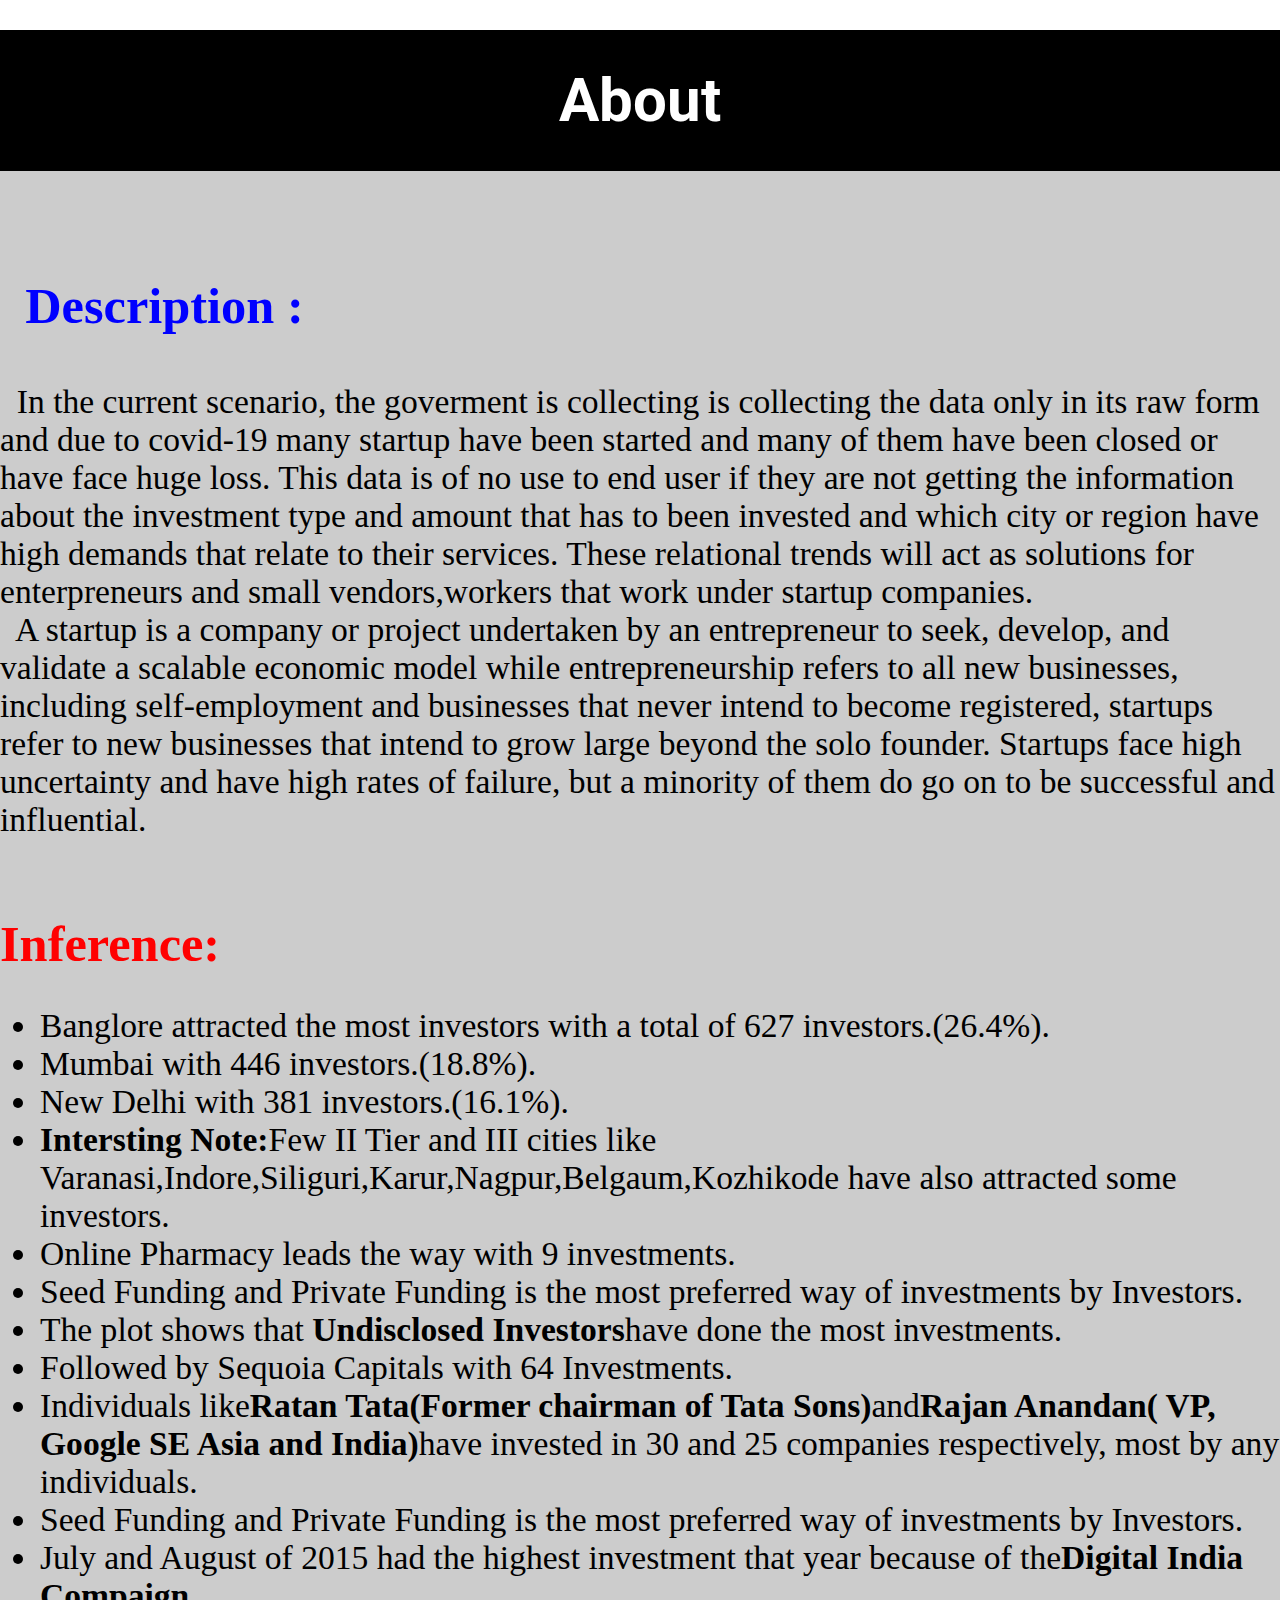
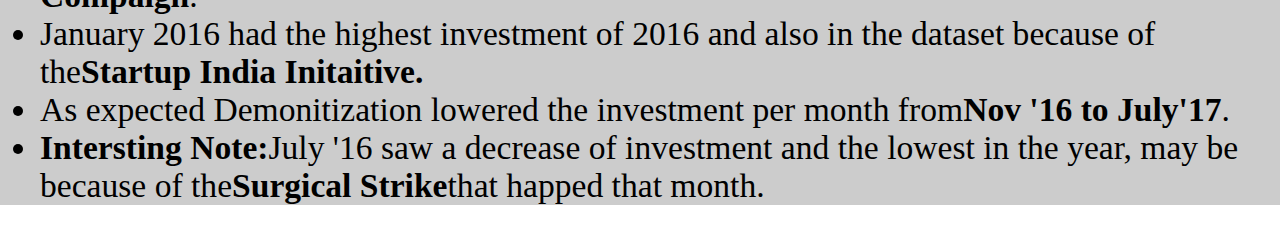
<file: about.html>
<!DOCTYPE html>
<html lang="en">
	<head>
	   <meta charset="UTF-8">
	   <title>About</title>
	   <link rel="stylesheet" href="css/new.css">
	  
	   
	</head>
	<body>
	<div class ="sty">
		    <div class ="title">
		      <br><h1>About</h1><br>
		    </div>
			
				<div class= "subtitle1">
				<br><br><h2>&nbsp; Description :</h2>
				</div>
				
				<br>&nbsp;<div class="font">
				<p> &nbsp; In the current scenario, the goverment is collecting is collecting the data only in its raw form and due to covid-19
				many startup have been started and many of them have been closed or have face huge loss. This data is of no use to end user
				if they are not getting the information about the investment type and amount that has to been invested and which city or region have high demands
				that relate to their services. These relational trends will act as solutions for enterpreneurs and small vendors,workers that work under startup companies.</p>
				<p> &nbsp; A startup is a company or project undertaken by an entrepreneur to seek, develop, and validate a scalable economic model while entrepreneurship
				refers to all new businesses, including self-employment and businesses that never intend to become registered, startups refer to new businesses 
				that intend to grow large beyond the solo founder. Startups face high uncertainty and have high rates of failure, but a minority of them do go on to be successful and influential.</p>
				</div>
				
				
				
				<div class= "subtitle">
				<br><br><h2>Inference:</h2>
				</div>
				
				<div class ="font">
				<ul>
				<li>Banglore attracted the most investors with a total of 627 investors.(26.4%).</li>
				<li>Mumbai with 446 investors.(18.8%).</li>
				<li>New Delhi with 381 investors.(16.1%).</li>
				<li><b>Intersting Note:</b>Few II Tier and III cities like Varanasi,Indore,Siliguri,Karur,Nagpur,Belgaum,Kozhikode have also attracted some investors.</li>
				<li>Online Pharmacy leads the way with 9 investments.</li>
				<li>Seed Funding and Private Funding is the most preferred way of investments by Investors.</li>
				<li>The plot shows that <b>Undisclosed Investors</b>have done the most investments.</li>
				<li>Followed by Sequoia Capitals with 64 Investments.</li>
				<li>Individuals like<b>Ratan Tata(Former chairman of Tata Sons)</b>and<b>Rajan Anandan( VP, Google SE Asia and India)</b>have invested in 30 and 25 companies respectively, most by any individuals.</li>
				<li>Seed Funding and Private Funding is the most preferred way of investments by Investors.</li>
				<li>July and August of 2015 had the highest investment that year because of the<b>Digital India Compaign</b>.</li>
				<li>January 2016 had the highest investment of 2016 and also in the dataset because of the<b>Startup India Initaitive.</b></li>
				<li>As expected Demonitization lowered the investment per month from<b>Nov '16 to July'17</b>.</li>
				<li><b>Intersting Note:</b>July '16 saw a decrease of investment and the lowest in the year, may be because of the<b>Surgical Strike</b>that happed that month.</li>
				</ul>
			    </div>
			
	</div>	
    </body>
</html>
</file>
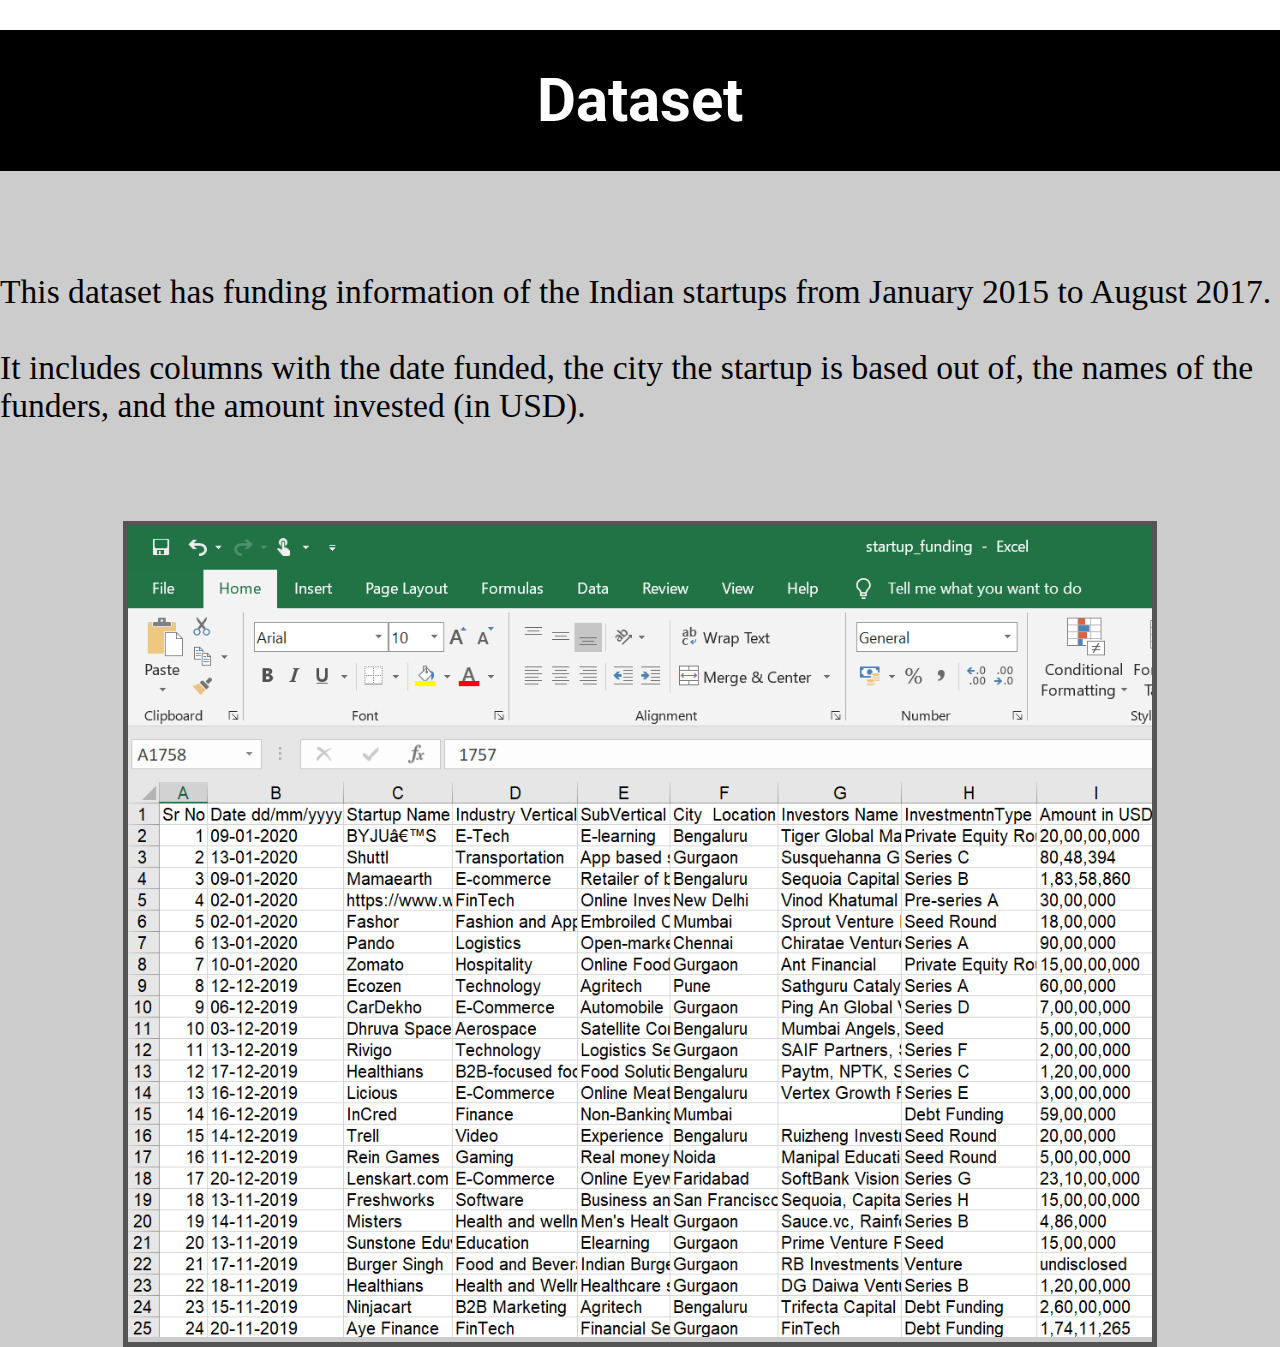
<file: data.html>
<!DOCTYPE html>
<html lang="en">
	<head>
	   <meta charset="UTF-8">
	   <title>Data</title>
	   <link rel="stylesheet" href="css/new.css">
	</head>
	<body>
	<meta name="viewport" content="width=device-width, initial-scale=1.0">
	<div class ="sty">
	       
		    <div class ="title">
		      <br><h1>Dataset</h1><br>
		    </div>
			
			<br><br><br><div class="font">
			<p> This dataset has funding information of the Indian startups from January 2015 to August 2017.</p>
			<p> <br>It includes columns with the date funded, the city the startup is based out of, the names of the funders, and the amount invested (in USD).</p>
			</div>
			
			<br><br><br><br>
			
			<div class="img">
			<img  src ="images/data123.png" style="max-width:100%;height:auto;">
			</div>
		
    </body>
</html>
</file>
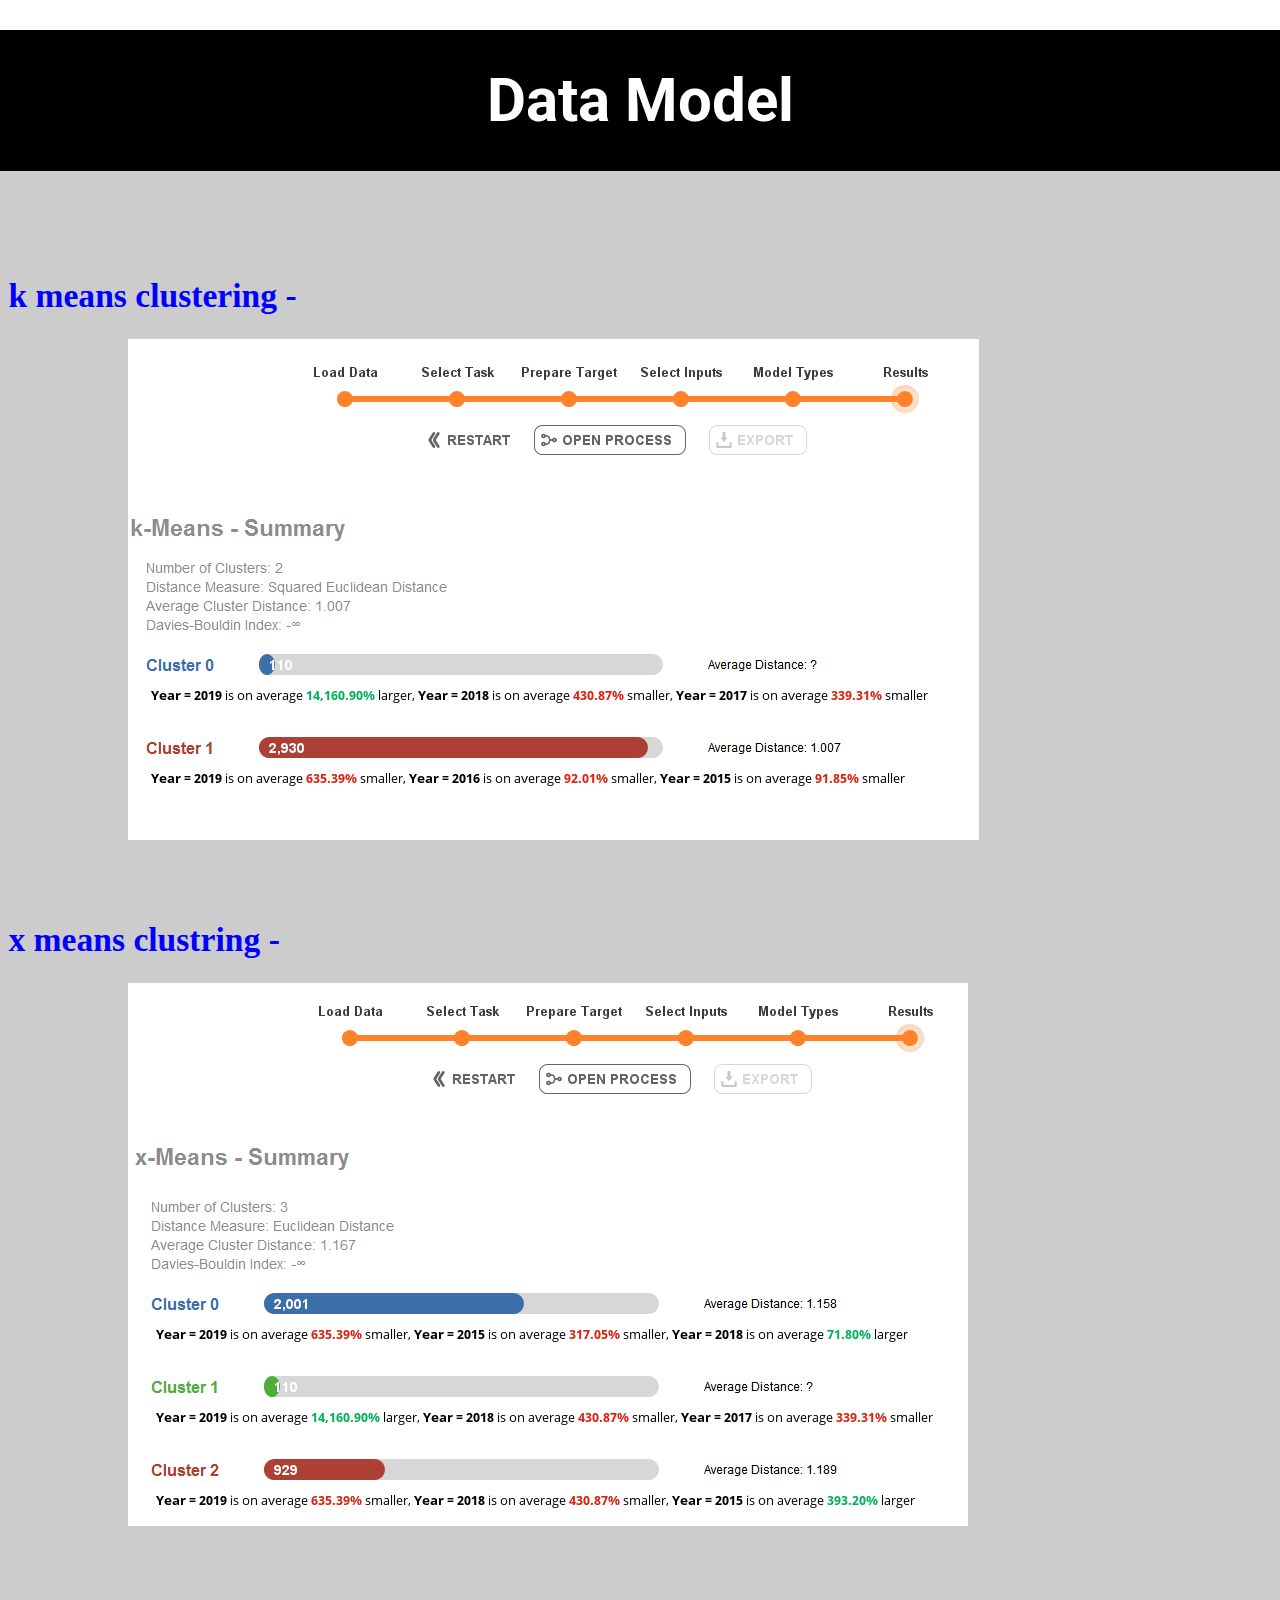
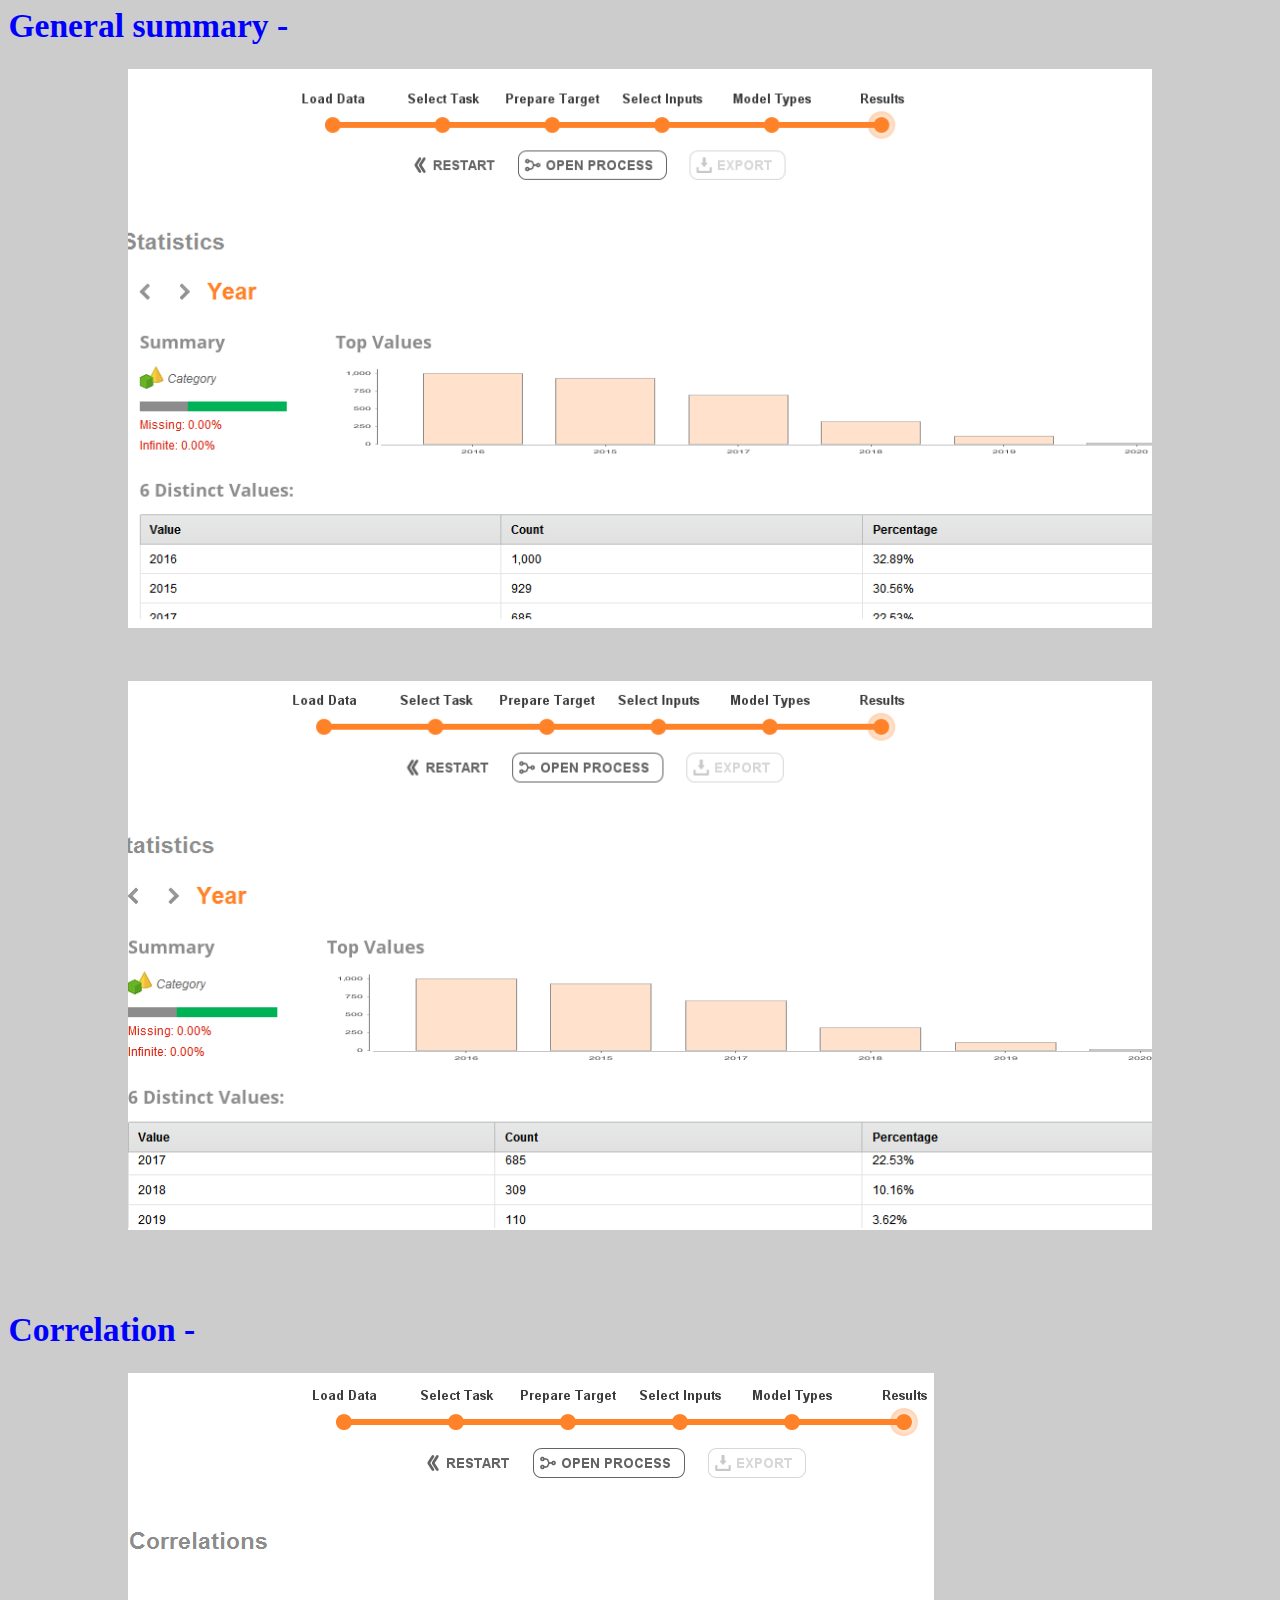
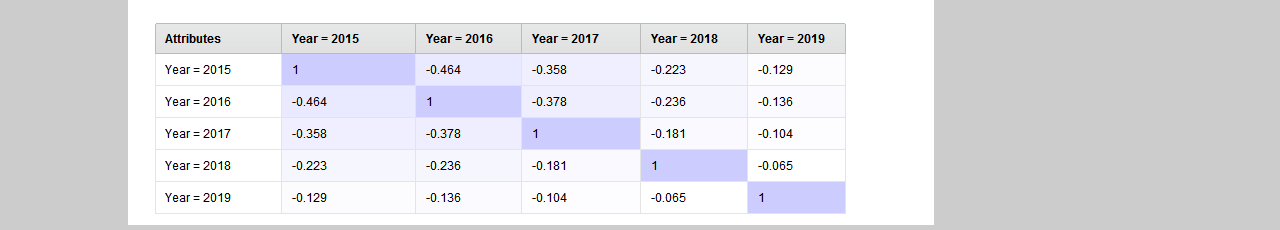
<file: rapid.html>
<!DOCTYPE html>
<html lang="en">
	<head>
	   <meta charset="UTF-8">
	   <title>Rapid</title>
	   <link rel="stylesheet" href="css/new.css">
	</head>
	<body>
	<div class ="sty">
		    <div class ="title">
		      <br><h1>Data Model</h1><br>
			</div>
		
		     <div class= "subtitle1">
			<br><br>&nbsp;k means clustering - </div>
			<br><div class="img1">
			<img  src ="images/rr11.png" style="max-width:100%;height:auto;">
			</div>
			
			<div class= "subtitle1">
			<br><br>&nbsp;x means clustring - </div>
			<br><div class="img1">
			<img  src ="images/rr22.png" style="max-width:100%;height:auto;">
			</div>
			
			
			<div class= "subtitle1">
			<br><br>&nbsp;General summary - </div>
			<br>
			<div class="img1">
			<img  src ="images/rrr333.png" style="max-width:100%;height:auto;">
			</div>
			
			
			<br><br><div class="img1">
			<img  src ="images/rr44.png" style="max-width:100%;height:auto;">
			</div>
    
			<div class= "subtitle1">
			<br><br>&nbsp;Correlation - </div>
			<br><div class="img1">
			<img  src ="images/rr55.png" style="max-width:100%;height:auto;">
			</div>
    
    </div>
    </body>
</html>
</file>
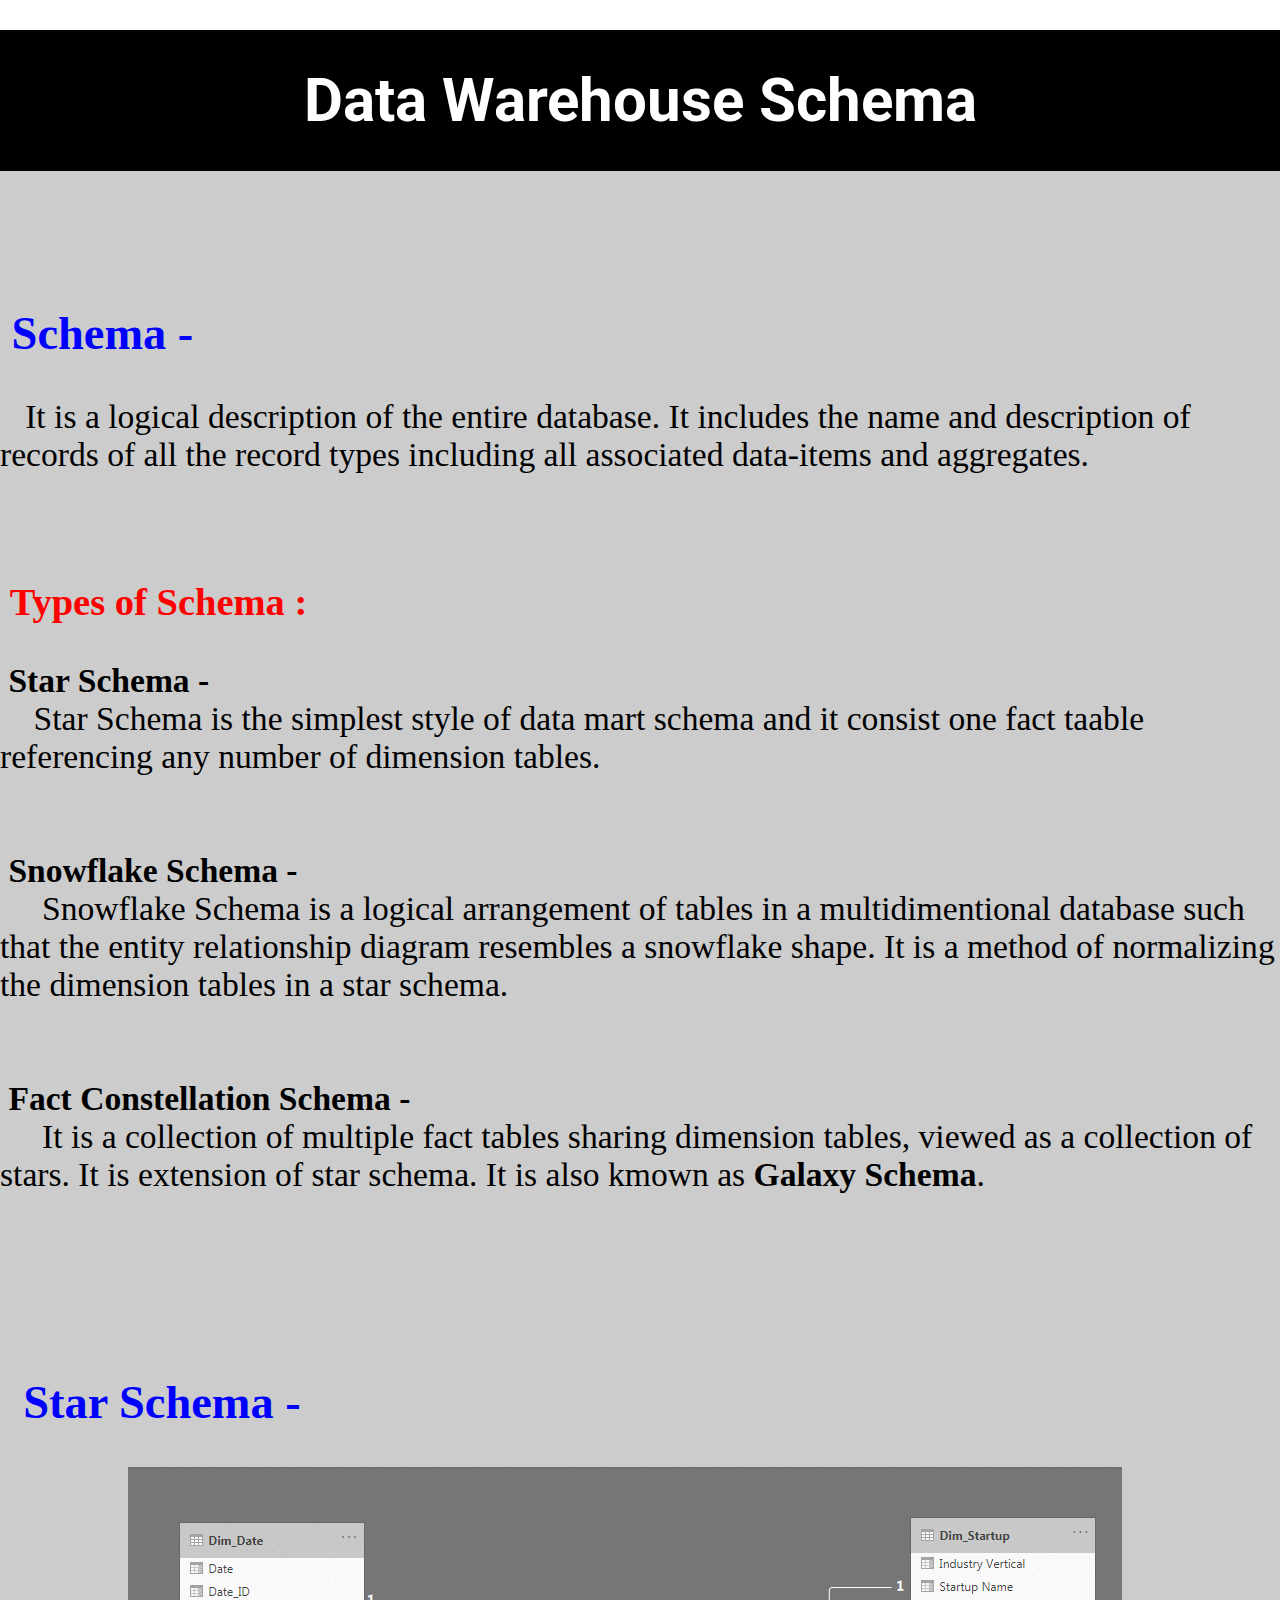
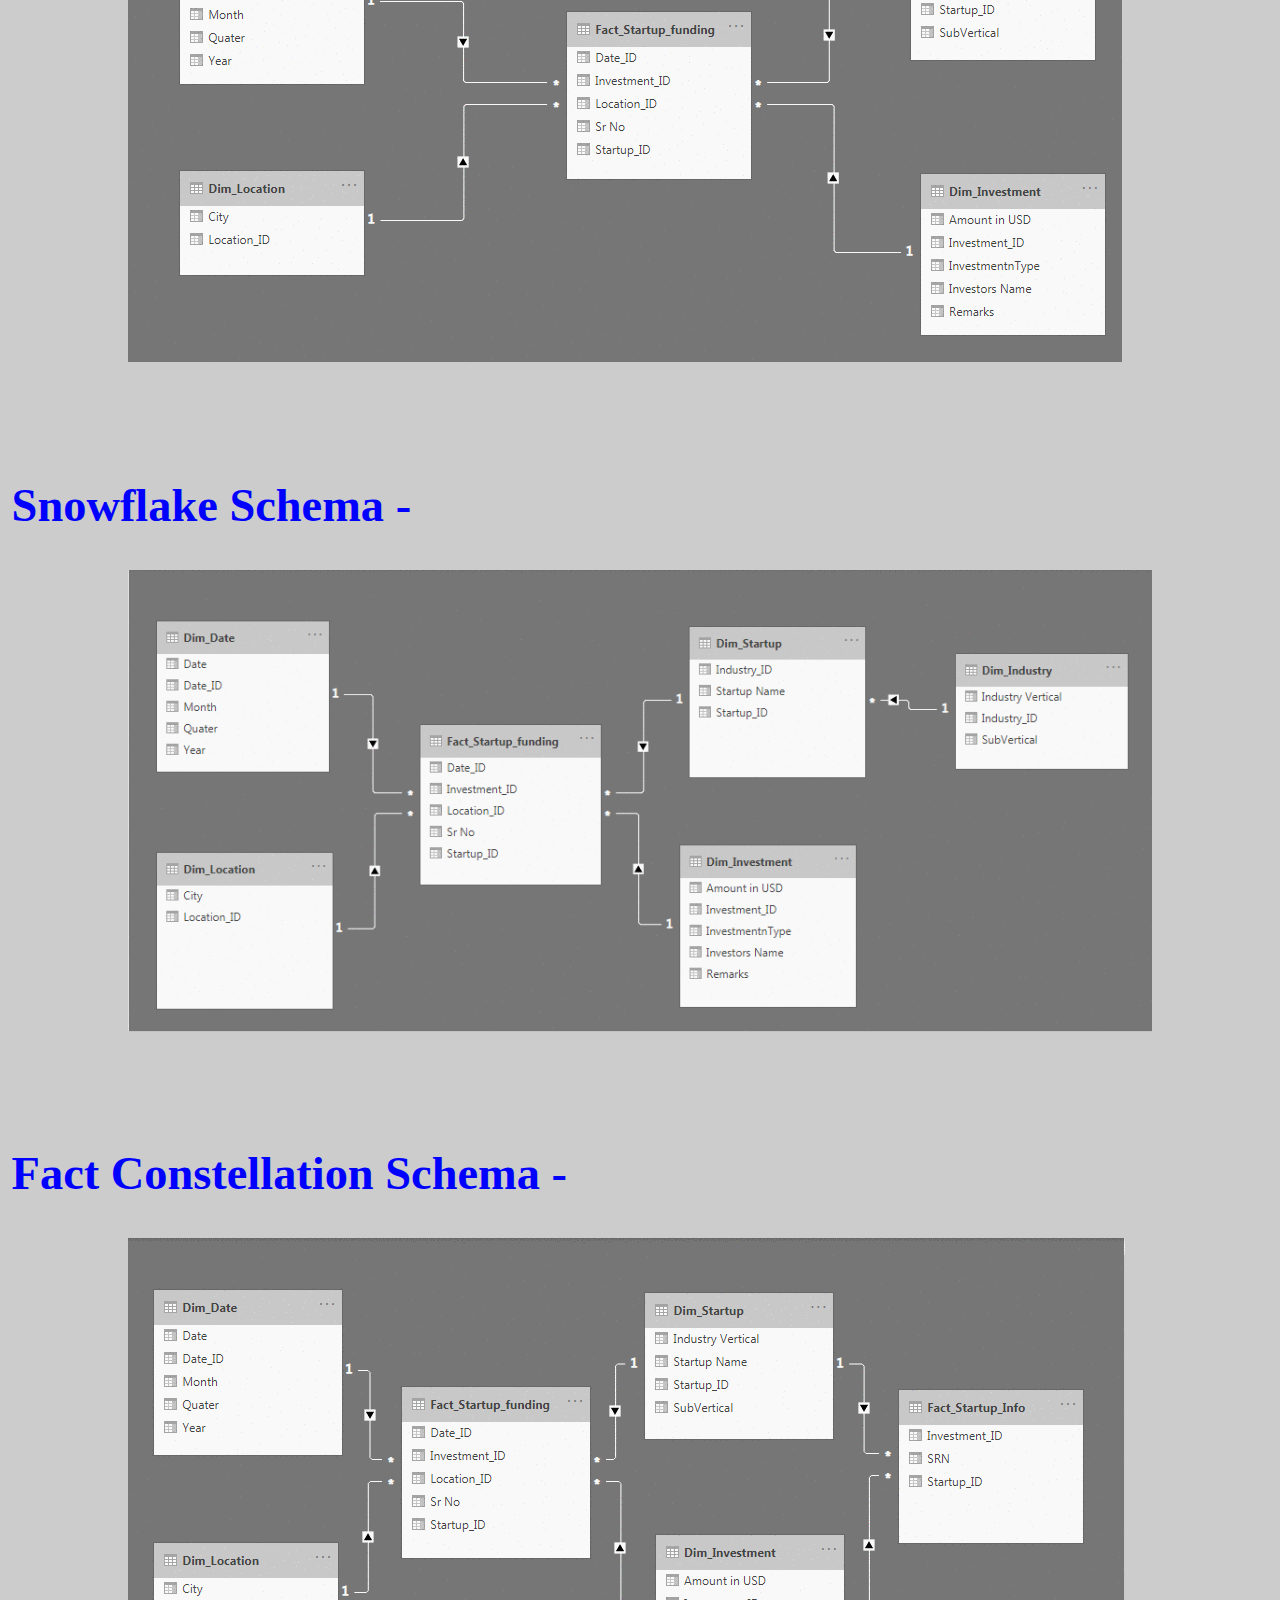
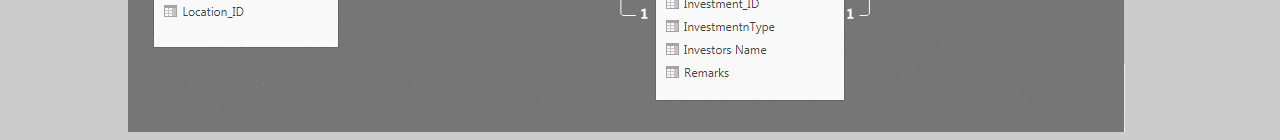
<file: schema.html>
<!DOCTYPE html>
<html lang="en">
	<head>
	   <meta charset="UTF-8">
	   <title>Schema</title>
	   <link rel="stylesheet" href="css/new.css">
	</head>
	<body>
	<div class ="sty">
	<div class="font1">
		    <div class ="title">
		      <br><h1>Data Warehouse Schema</h1><br>
			</div>
			
			
			<div class="subtitle1">
			<br><br>&nbsp;Schema -</div>
			
			<p><br>&nbsp;&nbsp;&nbsp;It is a logical description of the entire database. It includes the name and description of records of all the record types including all associated data-items and aggregates.</p>
            
			
			
			<div class= "subtitle">
			<br><br><h5>&nbsp;Types of Schema : </h5>
			</div>
			
			<br>
			<ul>
			<li><b>&nbsp;Star Schema -</b></li>
				<ul>
					<li>&nbsp; &nbsp; Star Schema is the simplest style of data mart schema and it consist one fact taable referencing any number of dimension tables.</li>
			    </ul><br><br>
			<li><b>&nbsp;Snowflake Schema -</b></li>
				<ul>
					<li>&nbsp;&nbsp; &nbsp; Snowflake Schema is a logical arrangement of tables in a multidimentional database such that the entity relationship diagram resembles a snowflake shape. It is a method of normalizing the dimension tables in a star schema.</li>
			    </ul><br><br>	
			<li><b>&nbsp;Fact Constellation Schema -</b></li>
				<ul>
					<li>&nbsp;&nbsp; &nbsp; It is a collection of multiple fact tables sharing dimension tables, viewed as a collection of stars. It is extension of star schema. It is also kmown as <b>Galaxy Schema</b>.</li>
				</ul><br><br>
			</ul>
			
			<div class= "subtitle1">
			<br><br>&nbsp;		Star Schema - </div>
			<div class="img1">
			
			<br><img src="images/1.gif" style="max-width:100%;height:auto;" > 

			</div>
			
			<div class= "subtitle1">
			<br><br>&nbsp;Snowflake Schema - </div>
			<div class="img1">
			<br><img  src ="images/2.gif" style="max-width:100%;height:auto;">
			</div>
			
			<div class= "subtitle1">
			<br><br>&nbsp;Fact Constellation Schema - </div>
			<div class="img1">
			<br><img  src ="images/3.gif" style="max-width:100%;height:auto;">
			</div>
			
			</div>
			
	</div>
    </body>
</html>
</file>
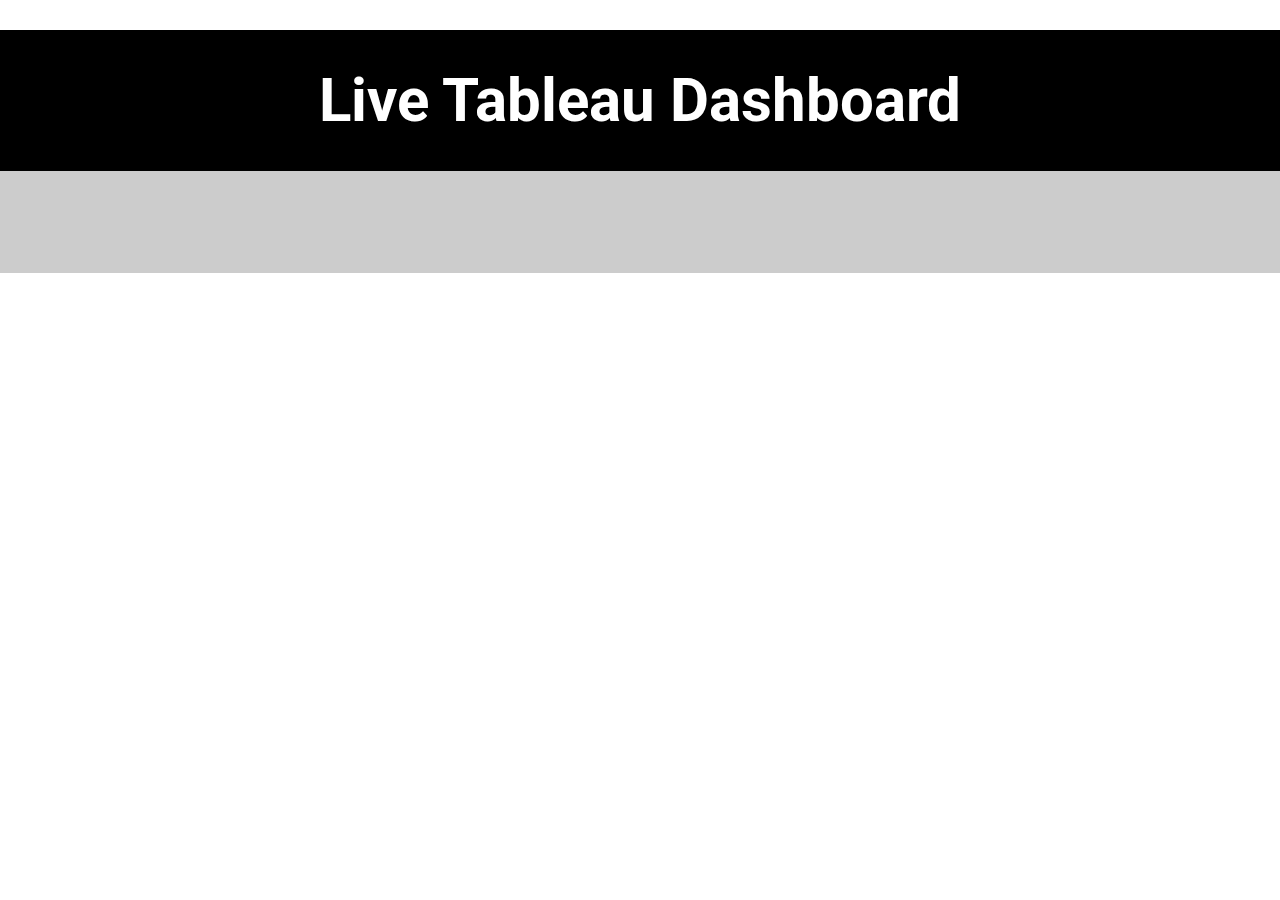
<file: tableau.html>
<!DOCTYPE html>
<html lang="en">
	<head>
	   <meta charset="UTF-8">
	   <title>Tableau</title>
	   <link rel="stylesheet" href="css/new.css">
	</head>
	<body>
		<div class ="sty">
				<div class ="title">
				<br><h1>Live Tableau Dashboard</h1><br>
				</div>
		

<br><br><br>		
			        
<div class="img1">
		<div class='tableauPlaceholder' id='viz1607499169127' style='position: relative'><noscript>
		<a href='#'><img alt=' ' src='https:&#47;&#47;public.tableau.com&#47;static&#47;images&#47;BI&#47;BIDAMiniProject-IndianStartupFunding&#47;IndianStartupFundingGuide&#47;1_rss.png' style='border: none' /></a>
		</noscript><object class='tableauViz'  style='display:none;'><param name='host_url' value='https%3A%2F%2Fpublic.tableau.com%2F' /> <param name='embed_code_version' value='3' /> 
		<param name='site_root' value='' /><param name='name' value='BIDAMiniProject-IndianStartupFunding&#47;IndianStartupFundingGuide' />
		<param name='tabs' value='no' /><param name='toolbar' value='yes' /><param name='static_image' value='https:&#47;&#47;public.tableau.com&#47;static&#47;images&#47;BI&#47;BIDAMiniProject-IndianStartupFunding&#47;IndianStartupFundingGuide&#47;1.png' /> 
		<param name='animate_transition' value='yes' /><param name='display_static_image' value='yes' /><param name='display_spinner' value='yes' /><param name='display_overlay' value='yes' /><param name='display_count' value='yes' /><param name='language' value='en' /></object></div>               
		<script type='text/javascript'>                   
		var divElement = document.getElementById('viz1607499169127');                    
		var vizElement = divElement.getElementsByTagName('object')[0];            
        if ( divElement.offsetWidth > 800 ) { vizElement.style.width='1000px';vizElement.style.height='627px';}
		else if ( divElement.offsetWidth > 500 ) { vizElement.style.width='1000px';vizElement.style.height='627px';}
		else { vizElement.style.width='100%';vizElement.style.height='2177px';}                    
		var scriptElement = document.createElement('script');                   
		scriptElement.src = 'https://public.tableau.com/javascripts/api/viz_v1.js';                    
		vizElement.parentNode.insertBefore(scriptElement, vizElement);               
		</script>
		
</div>		
			
			
		
		
		</div>
    </body>
</html>
</file>
<file: css/new.css>
@import url('https://fonts.googleapis.com/css?family=Roboto:700&display=swap');

*{
	margin: 0;
	padding: 0;
}
.sty{
	
	background-repeat: no-repeat;
	background-color: #cccccc;
	background-size: cover;
	height: auto;
	
	
}


.title {
	font-family: 'Roboto', sans-serif;
	font-size: 30px;
	font-weight: bold;
	text-align:center;
	color: white;
	background:black;
	margin-top: 1em;
	margin-bottom: 1em;
}


.img {
 
  max-width: 100% ;
  height: auto ;
  display: block;
  margin-left: auto;
  margin-right: auto;
   width: 80% ;
  position: center ;
  border: 5px solid #555;
	
}


.img1 {
 
  max-width: 100% ;
  height: auto ;
  display: block;
  margin-left: auto;
  margin-right: auto;
   width: 80% ;
  position: center ;
	
}


.font { font-size: calc(1em + 1vw);  }

.font1 { font-size: calc(1em + 1vw);  }

.font ul{
	display: block;
	margin-top: 1em;
	margin-bottom: 1em;
	margin-left:0;
	margin-right: 0;
	padding-left: 40px;
	list-style-type:disc;
}

.subtitle { 
font-size: calc(1em + 1vw);
color: red;
font-weight:bold;

 }

.subtitle1 { 
font-size: calc(1em + 1vw);
color: blue;
font-weight:bold;

 }
 
@media screen and (min-width: 15em){
  html { font-size: calc( 12px + (16 - 12) * (100vw - 400px) / (800 - 400) ); }
}

@media screen and (min-width: 25em){
  html { font-size: calc( 12px + (16 - 12) * (100vw - 400px) / (800 - 400) ); }
}

@media screen and (min-width: 50em){
html { font-size: calc( 12px + (16 - 12) * (100vw - 400px) / (800 - 400) ); }
}
</file>
